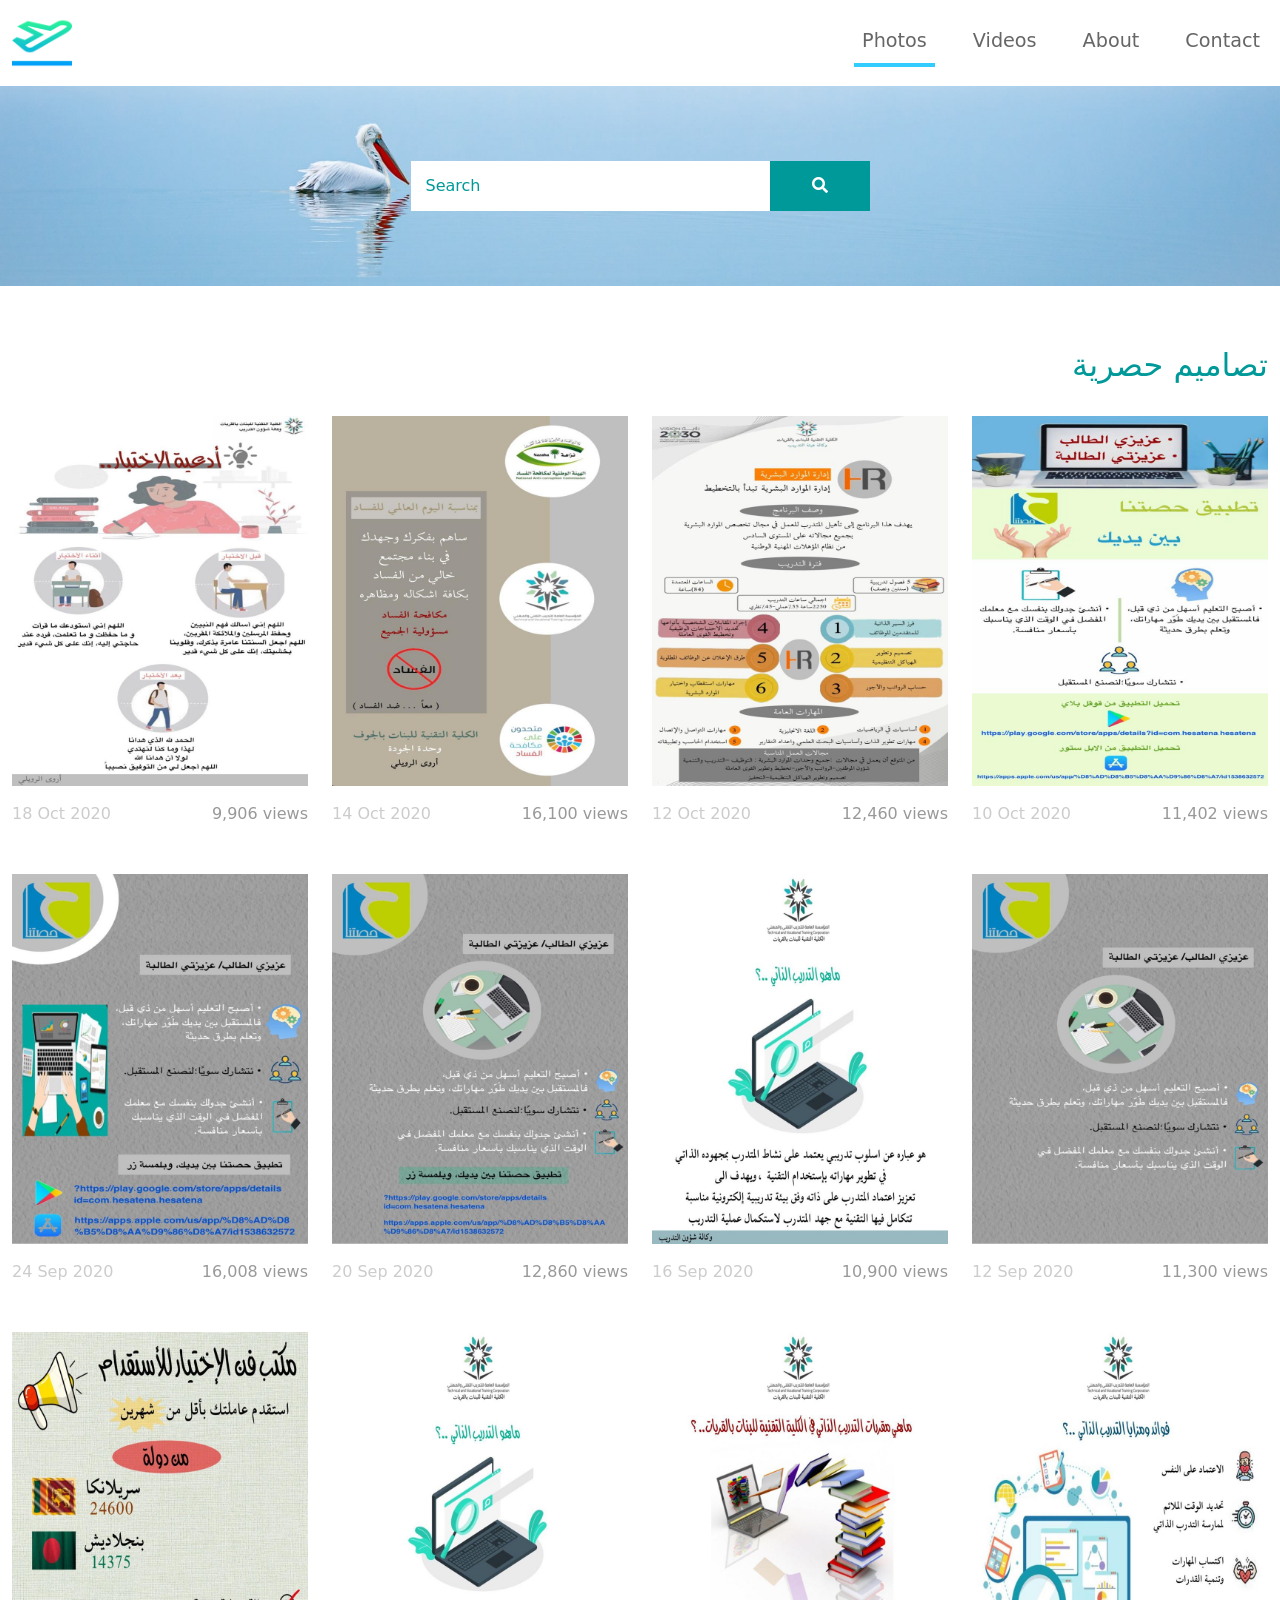
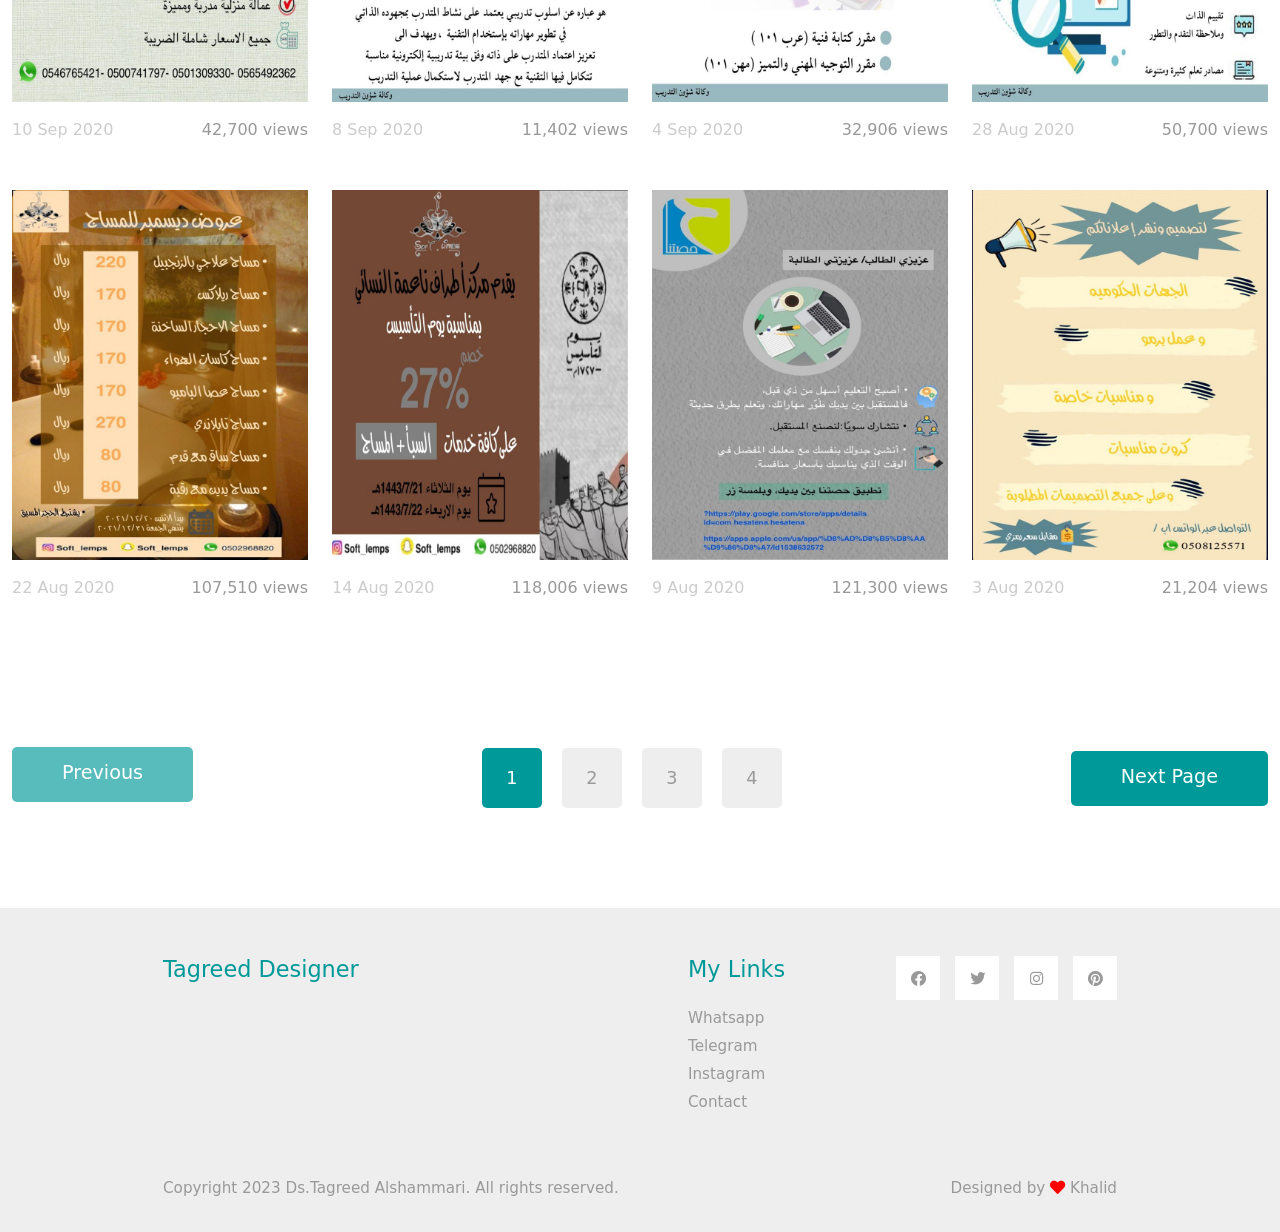
<file: index.html>
<!doctype html>
<html lang="en">
  <head>
    <meta charset="UTF-8" />
    <meta name="viewport" content="width=device-width, initial-scale=1.0" />
    <meta name="description" content="Ds.Tagreed Alshammari Gallery" />
    <meta name="author" content="DS.Tagreed" />
    <meta name="keywords" content="Ds.Tagreed Artiest" />
    <title>Tagreed Space</title>
    <link rel="stylesheet" href="css/bootstrap.min.css" />
    <link rel="stylesheet" href="fontawesome/css/all.min.css" />
    <link rel="stylesheet" href="css/templatemo-style.css" />
    <!--


-->
  </head>
  <body>
    <!-- Page Loader -->
    <div id="loader-wrapper">
      <div id="loader"></div>

      <div class="loader-section section-left"></div>
      <div class="loader-section section-right"></div>
    </div>
    <nav class="navbar navbar-expand-lg">
      <div class="container-fluid">
        <a class="navbar-brand" href="#">
          <img class="logo" alt="Tagreed logo" src="img/departure.png" />
        </a>
        <button
          class="navbar-toggler"
          type="button"
          data-toggle="collapse"
          data-target="#navbarSupportedContent"
          aria-controls="navbarSupportedContent"
          aria-expanded="false"
          aria-label="Toggle navigation"
        >
          <i class="fas fa-bars"></i>
        </button>
        <div class="collapse navbar-collapse" id="navbarSupportedContent">
          <ul class="navbar-nav ml-auto mb-2 mb-lg-0">
            <li class="nav-item">
              <a
                class="nav-link nav-link-1 active"
                aria-current="page"
                href="index.html"
                >Photos</a
              >
            </li>
            <li class="nav-item">
              <a class="nav-link nav-link-2" href="videos.html">Videos</a>
            </li>
            <li class="nav-item">
              <a class="nav-link nav-link-3" href="about.html">About</a>
            </li>
            <li class="nav-item">
              <a class="nav-link nav-link-4" href="contact.html">Contact</a>
            </li>
          </ul>
        </div>
      </div>
    </nav>

    <div
      class="tm-hero d-flex justify-content-center align-items-center"
      data-parallax="scroll"
      data-image-src="img/hero.jpg"
    >
      <form class="d-flex tm-search-form">
        <input
          class="form-control tm-search-input"
          type="search"
          placeholder="Search"
          aria-label="Search"
        />
        <button class="btn btn-outline-success tm-search-btn" type="submit">
          <i class="fas fa-search"></i>
        </button>
      </form>
    </div>

    <div class="container-fluid tm-container-content tm-mt-60">
      <div class="row mb-4">
        <h2 class="col-6 tm-text-primary">تصاميم حصرية</h2>
        <div class="col-6 d-flex justify-content-end align-items-center">
          <!-- <form action="" class="tm-text-primary">
                    Page <input type="text" value="1" size="1" class="tm-input-paging tm-text-primary"> of 200
                </form> -->
        </div>
      </div>
      <div class="row tm-mb-90 tm-gallery">
        <div class="col-xl-3 col-lg-4 col-md-6 col-sm-6 col-12 mb-5">
          <figure class="effect-ming tm-video-item">
            <img src="img/img-0102.jpeg" alt="Image" class="img-fluid" />
            <figcaption
              class="d-flex align-items-center justify-content-center"
            >
              <h2>Clocks</h2>
              <a href="photo-detail.html">View more</a>
            </figcaption>
          </figure>
          <div class="d-flex justify-content-between tm-text-gray">
            <span class="tm-text-gray-light">18 Oct 2020</span>
            <span>9,906 views</span>
          </div>
        </div>
        <div class="col-xl-3 col-lg-4 col-md-6 col-sm-6 col-12 mb-5">
          <figure class="effect-ming tm-video-item">
            <img src="img/img-011.jpeg" alt="Image" class="img-fluid" />
            <figcaption
              class="d-flex align-items-center justify-content-center"
            >
              <h2>Plants</h2>
              <a href="photo-detail.html">View more</a>
            </figcaption>
          </figure>
          <div class="d-flex justify-content-between tm-text-gray">
            <span class="tm-text-gray-light">14 Oct 2020</span>
            <span>16,100 views</span>
          </div>
        </div>
        <div class="col-xl-3 col-lg-4 col-md-6 col-sm-6 col-12 mb-5">
          <figure class="effect-ming tm-video-item">
            <img src="img/img-017.jpeg" alt="Image" class="img-fluid" />
            <figcaption
              class="d-flex align-items-center justify-content-center"
            >
              <h2>Morning</h2>
              <a href="photo-detail.html">View more</a>
            </figcaption>
          </figure>
          <div class="d-flex justify-content-between tm-text-gray">
            <span class="tm-text-gray-light">12 Oct 2020</span>
            <span>12,460 views</span>
          </div>
        </div>
        <div class="col-xl-3 col-lg-4 col-md-6 col-sm-6 col-12 mb-5">
          <figure class="effect-ming tm-video-item">
            <img src="img/img-014.jpeg" alt="Image" class="img-fluid" />
            <figcaption
              class="d-flex align-items-center justify-content-center"
            >
              <h2>Pinky</h2>
              <a href="photo-detail.html">View more</a>
            </figcaption>
          </figure>
          <div class="d-flex justify-content-between tm-text-gray">
            <span class="tm-text-gray-light">10 Oct 2020</span>
            <span>11,402 views</span>
          </div>
        </div>

        <div class="col-xl-3 col-lg-4 col-md-6 col-sm-6 col-12 mb-5">
          <figure class="effect-ming tm-video-item">
            <img src="img/img-013.jpeg" alt="Image" class="img-fluid" />
            <figcaption
              class="d-flex align-items-center justify-content-center"
            >
              <h2>Hangers</h2>
              <a href="photo-detail.html">View more</a>
            </figcaption>
          </figure>
          <div class="d-flex justify-content-between tm-text-gray">
            <span class="tm-text-gray-light">24 Sep 2020</span>
            <span>16,008 views</span>
          </div>
        </div>
        <div class="col-xl-3 col-lg-4 col-md-6 col-sm-6 col-12 mb-5">
          <figure class="effect-ming tm-video-item">
            <img src="img/img-015.jpeg" alt="Image" class="img-fluid" />
            <figcaption
              class="d-flex align-items-center justify-content-center"
            >
              <h2>Perfumes</h2>
              <a href="photo-detail.html">View more</a>
            </figcaption>
          </figure>
          <div class="d-flex justify-content-between tm-text-gray">
            <span class="tm-text-gray-light">20 Sep 2020</span>
            <span>12,860 views</span>
          </div>
        </div>
        <div class="col-xl-3 col-lg-4 col-md-6 col-sm-6 col-12 mb-5">
          <figure class="effect-ming tm-video-item">
            <img src="img/img-019.jpeg" alt="Image" class="img-fluid" />
            <figcaption
              class="d-flex align-items-center justify-content-center"
            >
              <h2>Bus</h2>
              <a href="photo-detail.html">View more</a>
            </figcaption>
          </figure>
          <div class="d-flex justify-content-between tm-text-gray">
            <span class="tm-text-gray-light">16 Sep 2020</span>
            <span>10,900 views</span>
          </div>
        </div>
        <div class="col-xl-3 col-lg-4 col-md-6 col-sm-6 col-12 mb-5">
          <figure class="effect-ming tm-video-item">
            <img src="img/img-012.jpeg" alt="Image" class="img-fluid" />
            <figcaption
              class="d-flex align-items-center justify-content-center"
            >
              <h2>New York</h2>
              <a href="photo-detail.html">View more</a>
            </figcaption>
          </figure>
          <div class="d-flex justify-content-between tm-text-gray">
            <span class="tm-text-gray-light">12 Sep 2020</span>
            <span>11,300 views</span>
          </div>
        </div>
        <div class="col-xl-3 col-lg-4 col-md-6 col-sm-6 col-12 mb-5">
          <figure class="effect-ming tm-video-item">
            <img src="img/img-018.jpeg" alt="Image" class="img-fluid" />
            <figcaption
              class="d-flex align-items-center justify-content-center"
            >
              <h2>Abstract</h2>
              <a href="photo-detail.html">View more</a>
            </figcaption>
          </figure>
          <div class="d-flex justify-content-between tm-text-gray">
            <span class="tm-text-gray-light">10 Sep 2020</span>
            <span>42,700 views</span>
          </div>
        </div>
        <div class="col-xl-3 col-lg-4 col-md-6 col-sm-6 col-12 mb-5">
          <figure class="effect-ming tm-video-item">
            <img src="img/img-019.jpeg" alt="Image" class="img-fluid" />
            <figcaption
              class="d-flex align-items-center justify-content-center"
            >
              <h2>Flowers</h2>
              <a href="photo-detail.html">View more</a>
            </figcaption>
          </figure>
          <div class="d-flex justify-content-between tm-text-gray">
            <span class="tm-text-gray-light">8 Sep 2020</span>
            <span>11,402 views</span>
          </div>
        </div>
        <div class="col-xl-3 col-lg-4 col-md-6 col-sm-6 col-12 mb-5">
          <figure class="effect-ming tm-video-item">
            <img src="img/img-0101.jpeg" alt="Image" class="img-fluid" />
            <figcaption
              class="d-flex align-items-center justify-content-center"
            >
              <h2>Rosy</h2>
              <a href="photo-detail.html">View more</a>
            </figcaption>
          </figure>
          <div class="d-flex justify-content-between tm-text-gray">
            <span class="tm-text-gray-light">4 Sep 2020</span>
            <span>32,906 views</span>
          </div>
        </div>
        <div class="col-xl-3 col-lg-4 col-md-6 col-sm-6 col-12 mb-5">
          <figure class="effect-ming tm-video-item">
            <img src="img/img-010.jpeg" alt="Image" class="img-fluid" />
            <figcaption
              class="d-flex align-items-center justify-content-center"
            >
              <h2>Rocki</h2>
              <a href="photo-detail.html">View more</a>
            </figcaption>
          </figure>
          <div class="d-flex justify-content-between tm-text-gray">
            <span class="tm-text-gray-light">28 Aug 2020</span>
            <span>50,700 views</span>
          </div>
        </div>
        <div class="col-xl-3 col-lg-4 col-md-6 col-sm-6 col-12 mb-5">
          <figure class="effect-ming tm-video-item">
            <img src="img/img-0103.jpeg" alt="Image" class="img-fluid" />
            <figcaption
              class="d-flex align-items-center justify-content-center"
            >
              <h2>Purple</h2>
              <a href="photo-detail.html">View more</a>
            </figcaption>
          </figure>
          <div class="d-flex justify-content-between tm-text-gray">
            <span class="tm-text-gray-light">22 Aug 2020</span>
            <span>107,510 views</span>
          </div>
        </div>
        <div class="col-xl-3 col-lg-4 col-md-6 col-sm-6 col-12 mb-5">
          <figure class="effect-ming tm-video-item">
            <img src="img/img-0104.jpg" alt="Image" class="img-fluid" />
            <figcaption
              class="d-flex align-items-center justify-content-center"
            >
              <h2>Sea</h2>
              <a href="photo-detail.html">View more</a>
            </figcaption>
          </figure>
          <div class="d-flex justify-content-between tm-text-gray">
            <span class="tm-text-gray-light">14 Aug 2020</span>
            <span>118,006 views</span>
          </div>
        </div>
        <div class="col-xl-3 col-lg-4 col-md-6 col-sm-6 col-12 mb-5">
          <figure class="effect-ming tm-video-item">
            <img src="img/img-015.jpeg" alt="Image" class="img-fluid" />
            <figcaption
              class="d-flex align-items-center justify-content-center"
            >
              <h2>Turtle</h2>
              <a href="photo-detail.html">View more</a>
            </figcaption>
          </figure>
          <div class="d-flex justify-content-between tm-text-gray">
            <span class="tm-text-gray-light">9 Aug 2020</span>
            <span>121,300 views</span>
          </div>
        </div>
        <div class="col-xl-3 col-lg-4 col-md-6 col-sm-6 col-12 mb-5">
          <figure class="effect-ming tm-video-item">
            <img src="img/img-016.jpeg" alt="Image" class="img-fluid" />
            <figcaption
              class="d-flex align-items-center justify-content-center"
            >
              <h2>Peace</h2>
              <a href="photo-detail.html">View more</a>
            </figcaption>
          </figure>
          <div class="d-flex justify-content-between tm-text-gray">
            <span class="tm-text-gray-light">3 Aug 2020</span>
            <span>21,204 views</span>
          </div>
        </div>
      </div>
      <!-- row -->
      <div class="row tm-mb-90">
        <div
          class="col-12 d-flex justify-content-between align-items-center tm-paging-col"
        >
          <a
            href="javascript:void(0);"
            class="btn btn-primary tm-btn-prev mb-2 disabled"
            >Previous</a
          >
          <div class="tm-paging d-flex">
            <a href="javascript:void(0);" class="active tm-paging-link">1</a>
            <a href="javascript:void(0);" class="tm-paging-link">2</a>
            <a href="javascript:void(0);" class="tm-paging-link">3</a>
            <a href="javascript:void(0);" class="tm-paging-link">4</a>
          </div>
          <a href="javascript:void(0);" class="btn btn-primary tm-btn-next"
            >Next Page</a
          >
        </div>
      </div>
    </div>
    <!-- container-fluid, tm-container-content -->

    <footer class="tm-bg-gray pt-5 pb-3 tm-text-gray tm-footer">
      <div class="container-fluid tm-container-small">
        <div class="row">
          <div class="col-lg-6 col-md-12 col-12 px-5 mb-5">
            <h3 class="tm-text-primary mb-4 tm-footer-title">
              Tagreed Designer
            </h3>
            <p>
              <!-- <a rel="sponsored" href="https://v5.getbootstrap.com/"></a> -->
            </p>
          </div>
          <div class="col-lg-3 col-md-6 col-sm-6 col-12 px-5 mb-5">
            <h3 class="tm-text-primary mb-4 tm-footer-title">My Links</h3>
            <ul class="tm-footer-links pl-0">
              <li><a href="#">Whatsapp</a></li>
              <li><a href="#">Telegram</a></li>
              <li><a href="#">Instagram</a></li>
              <li><a href="#">Contact</a></li>
            </ul>
          </div>
          <div class="col-lg-3 col-md-6 col-sm-6 col-12 px-5 mb-5">
            <ul class="tm-social-links d-flex justify-content-end pl-0 mb-5">
              <li class="mb-2">
                <a href="https://facebook.com"
                  ><i class="fab fa-facebook"></i
                ></a>
              </li>
              <li class="mb-2">
                <a href="https://twitter.com"><i class="fab fa-twitter"></i></a>
              </li>
              <li class="mb-2">
                <a href="https://instagram.com"
                  ><i class="fab fa-instagram"></i
                ></a>
              </li>
              <li class="mb-2">
                <a href="https://pinterest.com"
                  ><i class="fab fa-pinterest"></i
                ></a>
              </li>
            </ul>
            <!-- <a href="#" class="tm-text-gray text-right d-block mb-2">Terms of Use</a>
                    <a href="#" class="tm-text-gray text-right d-block">Privacy Policy</a> -->
          </div>
        </div>
        <div class="row">
          <div class="col-lg-8 col-md-7 col-12 px-5 mb-3">
            Copyright 2023 Ds.Tagreed Alshammari. All rights reserved.
          </div>
          <div class="col-lg-4 col-md-5 col-12 px-5 text-right">
            Designed by
            <i class="fa fa-heart" style="color: red" aria-hidden="true"></i>
            <a href="" class="tm-text-gray" rel="sponsored" target="_parent"
              >Khalid</a
            >
          </div>
        </div>
      </div>
    </footer>

    <script src="js/plugins.js"></script>
    <script>
      $(window).on("load", function () {
        $("body").addClass("loaded");
      });
    </script>
  </body>
</html>
</file>
<file: css/templatemo-style.css>
/*

TemplateMo 556 Catalog-Z

https://templatemo.com/tm-556-catalog-z

*/
.logo{
  inline-size :60px
}

.col-6{
width: 100%;
text-align: right;
}
#loader-wrapper {
    position: fixed;
    top: 0;
    left: 0;
    width: 100%;
    height: 100%;
    z-index: 1001;
}
#loader {
    display: block;
    position: relative;
    left: 50%;
    top: 50%;
    width: 150px;
    height: 150px;
    margin: -75px 0 0 -75px;
    border-radius: 50%;
    border: 3px solid transparent;
    border-top-color: #3498db;

    -webkit-animation: spin 2s linear infinite; /* Chrome, Opera 15+, Safari 5+ */
    animation: spin 2s linear infinite; /* Chrome, Firefox 16+, IE 10+, Opera */

    z-index: 1002;
}

    #loader:before {
        content: "";
        position: absolute;
        top: 5px;
        left: 5px;
        right: 5px;
        bottom: 5px;
        border-radius: 50%;
        border: 3px solid transparent;
        border-top-color: #e74c3c;

        -webkit-animation: spin 3s linear infinite; /* Chrome, Opera 15+, Safari 5+ */
        animation: spin 3s linear infinite; /* Chrome, Firefox 16+, IE 10+, Opera */
    }

    #loader:after {
        content: "";
        position: absolute;
        top: 15px;
        left: 15px;
        right: 15px;
        bottom: 15px;
        border-radius: 50%;
        border: 3px solid transparent;
        border-top-color: #f9c922;

        -webkit-animation: spin 1.5s linear infinite; /* Chrome, Opera 15+, Safari 5+ */
          animation: spin 1.5s linear infinite; /* Chrome, Firefox 16+, IE 10+, Opera */
    }

    @-webkit-keyframes spin {
        0%   {
            -webkit-transform: rotate(0deg);  /* Chrome, Opera 15+, Safari 3.1+ */
            -ms-transform: rotate(0deg);  /* IE 9 */
            transform: rotate(0deg);  /* Firefox 16+, IE 10+, Opera */
        }
        100% {
            -webkit-transform: rotate(360deg);  /* Chrome, Opera 15+, Safari 3.1+ */
            -ms-transform: rotate(360deg);  /* IE 9 */
            transform: rotate(360deg);  /* Firefox 16+, IE 10+, Opera */
        }
    }
    @keyframes spin {
        0%   {
            -webkit-transform: rotate(0deg);  /* Chrome, Opera 15+, Safari 3.1+ */
            -ms-transform: rotate(0deg);  /* IE 9 */
            transform: rotate(0deg);  /* Firefox 16+, IE 10+, Opera */
        }
        100% {
            -webkit-transform: rotate(360deg);  /* Chrome, Opera 15+, Safari 3.1+ */
            -ms-transform: rotate(360deg);  /* IE 9 */
            transform: rotate(360deg);  /* Firefox 16+, IE 10+, Opera */
        }
    }

    #loader-wrapper .loader-section {
        position: fixed;
        top: 0;
        width: 51%;
        height: 100%;
        background: #222222;
        z-index: 1001;
        -webkit-transform: translateX(0);  /* Chrome, Opera 15+, Safari 3.1+ */
        -ms-transform: translateX(0);  /* IE 9 */
        transform: translateX(0);  /* Firefox 16+, IE 10+, Opera */
    }

    #loader-wrapper .loader-section.section-left {
        left: 0;
    }

    #loader-wrapper .loader-section.section-right {
        right: 0;
    }

    /* Loaded */
    .loaded #loader-wrapper .loader-section.section-left {
        -webkit-transform: translateX(-100%);  /* Chrome, Opera 15+, Safari 3.1+ */
            -ms-transform: translateX(-100%);  /* IE 9 */
                transform: translateX(-100%);  /* Firefox 16+, IE 10+, Opera */

        -webkit-transition: all 0.7s 0.3s cubic-bezier(0.645, 0.045, 0.355, 1.000);
                transition: all 0.7s 0.3s cubic-bezier(0.645, 0.045, 0.355, 1.000);
    }

    .loaded #loader-wrapper .loader-section.section-right {
        -webkit-transform: translateX(100%);  /* Chrome, Opera 15+, Safari 3.1+ */
            -ms-transform: translateX(100%);  /* IE 9 */
                transform: translateX(100%);  /* Firefox 16+, IE 10+, Opera */

-webkit-transition: all 0.7s 0.3s cubic-bezier(0.645, 0.045, 0.355, 1.000);
        transition: all 0.7s 0.3s cubic-bezier(0.645, 0.045, 0.355, 1.000);
    }

    .loaded #loader {
        opacity: 0;
        -webkit-transition: all 0.3s ease-out;
                transition: all 0.3s ease-out;
    }
    .loaded #loader-wrapper {
        visibility: hidden;

        -webkit-transform: translateY(-100%);  /* Chrome, Opera 15+, Safari 3.1+ */
            -ms-transform: translateY(-100%);  /* IE 9 */
                transform: translateY(-100%);  /* Firefox 16+, IE 10+, Opera */

        -webkit-transition: all 0.3s 1s ease-out;
                transition: all 0.3s 1s ease-out;
    }

p { line-height: 1.8; }

a {
    text-decoration: none;
    transition: all 0.3s ease;
}
a:hover { color:#009999; }
.container-fluid { max-width: 1770px; }
.tm-container-small { max-width: 1050px; }
.btn { border-radius: 0; }
.btn-primary {
    background-color: #009999;
    border: 0;
    border-radius: 5px;
    padding: 12px 50px 14px;
    font-size: 1.2rem;
}

.btn-primary:hover,
.btn-primary:focus {
    background-color:#086969;
}

.btn-primary.disabled,
.btn-primary:disabled {
    background-color: #009999;
    pointer-events: all;
    cursor: not-allowed;
}

.form-control {
	padding: 10px 20px;
	width: 100%;
	height: auto;
}

.form-group { margin-bottom: 25px; }
.tm-btn-big { padding: 12px 90px 14px; }

.navbar-toggler:focus { box-shadow: none; }
.navbar-brand {
    color: #3399CC;
    font-size: 1.6rem;
}

.navbar-brand i { font-size: 2rem; }

.tm-hero {
    min-height: 200px;
    background: transparent;
}

.tm-mt-60 { margin-top: 60px; }
.tm-mb-50 { margin-bottom: 50px; }
.tm-mb-74 { margin-bottom: 74px; }
.tm-mb-90 { margin-bottom: 90px; }
.tm-text-primary { color: #009999; }
.tm-text-secondary { color: #CC6699; }
a.tm-text-primary:hover { color:#666666; }
.tm-bg-gray { background-color: #EEEEEE; }
.tm-input-paging {
    width: 40px;
    border-radius: 0;
    border: 1px solid #CCCCCC;
    background: #f4f4f4;
    text-align: center;
}

.nav-item { margin-right: 30px; }
.nav-item:last-child { margin-right: 0; }

.nav-link {
    color: #666666;
    border-bottom: 4px solid transparent;
    font-size: 1.2rem;
}

.nav-link-1.active,
.nav-link-1:hover {
    border-color: #33CCFF;
}

.nav-link-2.active,
.nav-link-2:hover {
    border-color: #FF6666;
}

.nav-link-3.active,
.nav-link-3:hover {
    border-color: #33CC66;
}

.nav-link-4.active,
.nav-link-4:hover {
    border-color: #CC66CC;
}

.tm-search-input {
    width: 360px;
    border-radius: 0;
    padding: 12px 15px;
    color: #009999;
    border: none;
}

.tm-search-input:focus {
    border-color: #009999;
    box-shadow: 0 0 0 0.25rem rgb(0 153 153 / 0.25);
}

.tm-search-input::placeholder { /* Chrome, Firefox, Opera, Safari 10.1+ */
    color: #009999;
    opacity: 1; /* Firefox */
}

.tm-search-input::-ms-input-placeholder { /* Microsoft Edge */
    color: #009999;
}

.tm-search-btn {
    color: white;
    background-color: #009999;
    border: none;
    width: 100px;
    height: 50px;
    margin-left: -1px;
}

p, .tm-text-gray { color: #999; }
.tm-text-gray-light { color: #CCC; }
.tm-text-gray-dark { color: #666; }

.tm-video-item {
    position: relative;
    overflow: hidden;
    text-align: center;
    cursor: pointer;
}

.tm-video-item img {
    position: relative;
    display: block;
    min-height: 100%;
    max-width: 100%;
    opacity: 0.8;
}

.tm-video-item figcaption {
    padding: 2em;
    color: #fff;
    text-transform: uppercase;
    font-size: 1.25em;
    -webkit-backface-visibility: hidden;
	backface-visibility: hidden;
}

.tm-video-item figcaption::before,
.tm-video-item figcaption::after {
    pointer-events: none;
}

.tm-video-item figcaption,
.tm-video-item figcaption > a {
    position: absolute;
    top: 0;
    left: 0;
    width: 100%;
    height: 100%;
}

.tm-video-item figcaption > a {
	z-index: 1000;
	text-indent: 200%;
	white-space: nowrap;
	font-size: 0;
	opacity: 0;
}

.tm-video-item h2 {
    word-spacing: -0.15em;
    font-weight: 300;
}

.tm-video-item h2,
.tm-video-item p {
    margin: 0;
}

.tm-video-item p {
    letter-spacing: 1px;
    font-size: 68.5%;
}

.tm-gallery div.d-block { animation: show .5s ease; }

@keyframes show {
    0% {
    	opacity: 0;
    	transform: scale(0.9);
    }
    100% {
    	opacity: 1;
    	transform: scale(1);
    }
}

.tm-paging-link {
    display: flex;
    justify-content: center;
    align-items: center;
    width: 60px;
    height: 60px;
    font-size: 1.1rem;
    color: #999;
    background-color: #EEEEEE;
    margin: 10px;
    border-radius: 5px;
    text-decoration: none;
    transition: all 0.3s ease;
}

.tm-paging-link:hover,
.tm-paging-link.active {
    background-color: #009999;
    color: #fff;
}

/*---------------*/
/***** Ming *****/
/*---------------*/

figure.effect-ming {
	background: #030c17;
}

figure.effect-ming img {
	opacity: 1.9;
	-webkit-transition: opacity 0.35s;
	transition: opacity 0.35s;
}

figure.effect-ming figcaption::before {
	position: absolute;
	top: 30px;
	right: 30px;
	bottom: 30px;
	left: 30px;
	border: 2px solid #fff;
	box-shadow: 0 0 0 30px rgba(255,255,255,0.2);
	content: '';
	opacity: 0;
	-webkit-transition: opacity 0.35s, -webkit-transform 0.35s;
	transition: opacity 0.35s, transform 0.35s;
	-webkit-transform: scale3d(1.4,1.4,1);
	transform: scale3d(1.4,1.4,1);
}

figure.effect-ming h2 {
    font-size: 1.3em;
	opacity: 0;
	-webkit-transition: opacity 0.35s, -webkit-transform 0.35s;
	transition: opacity 0.35s, transform 0.35s;
	-webkit-transform: scale(1.5);
	transform: scale(1.5);
}

figure.effect-ming:hover figcaption::before,
figure.effect-ming:hover h2 {
	opacity: 1;
	-webkit-transform: scale3d(1,1,1);
	transform: scale3d(1,1,1);
}

figure.effect-ming:hover figcaption { background-color: rgba(58,52,42,0); }
figure.effect-ming:hover img { opacity: 0.4; }

.tm-footer-links li {
    list-style: none;
    margin-bottom: 5px;
}

.tm-footer-links li a { color: #999999; }
.tm-footer-links li a:hover { color: #009999; }

.tm-social-links li {
    list-style: none;
    margin-right: 15px;
}

.tm-social-links li:last-child { margin-right: 0; }

.tm-social-links li a  {
    color: #999999;
    width: 44px;
    height: 44px;
    display: flex;
    background-color: #fff;
    align-items: center;
    justify-content: center;
}

.tm-social-links li a:hover {
    color: #fff;
    background-color: #009999;
}

.tm-footer { font-size: 0.95rem; }
.tm-footer-title { font-size: 1.4rem; }

/* Videos */
#tm-video-container {
    max-height: 400px;
    overflow: hidden;
    background-color: #333;
    margin-bottom: 90px;
    position: relative;
}

#tm-video {
    display: block;
    width: 100%;
    height: auto;
}

#tm-video-control-button {
    position: absolute;
    bottom: 20px;
    right: 20px;
    z-index: 1000;
    color: #e1e1e1;
}

.tm-video-details {
    height: 100%;
    padding: 40px;
}

/* About */
.tm-row-1640 { max-width: 1640px; }
.tm-about-2-col { max-width: 716px; }
.tm-about-3-col { max-width: 540px; }

.tm-about-2-col,
.tm-about-3-col {
    margin-bottom: 50px;
}

.tm-about-icon-container {
    width: 150px;
    height: 150px;
    border: 1px solid #009999;
    display: flex;
    align-items: center;
    justify-content: center;
}

.tm-about-img-text { max-width: 940px; }

/* Contact */
select.form-control { border-radius: 0; }
select.form-control option { height: 30px; }

select:not([multiple]) {
    -webkit-appearance: none;
    -moz-appearance: none;
    background-position: right 15px center;
    background-repeat: no-repeat;
    background-image: url(../img/select-arrow.png);
    padding: 14px 20px;
    padding-right: 20px;
    color: #666;
}

.mapouter{
    position:relative;
    height:480px;
    width:100%;
    max-width: 480px;
}

.gmap-canvas {
    overflow:hidden;
    background:none!important;
    height:480px;
    width:100%;
}

.tm-contact-form { max-width: 420px; }
.tm-address-col { max-width: 520px; }
.tm-contacts { padding-left: 0; }

.tm-contacts li {
    list-style: none;
    margin-bottom: 20px;
}

.tm-contacts li a i { width: 30px; }
.tm-social { display: flex; }

.tm-social li {
    list-style: none;
    margin-bottom: 20px;
    margin-right: 15px;
}

.tm-social li a i {
    width: 40px;
    height: 40px;
    color: #666666;
    background-color: #EEEEEE;
    display: flex;
    align-items: center;
    justify-content: center;
    transition: all 0.3s ease;
}

.tm-social li a:hover i {
    color: #fff;
    background-color: #009999;
}

.form-control,
input:-internal-autofill-selected,
select:not([multiple]) {
    color: #009999 !important;
}

.form-control::placeholder { /* Chrome, Firefox, Opera, Safari 10.1+ */
    color:  #009999;
    opacity: 1; /* Firefox */
}

@media (max-width: 991px) {
    .navbar-collapse {
        position: fixed;
        top: 50px;
        right: 0px;
        background: white;
        width: 150px;
        padding: 15px;
    }

    .tm-container-content { max-width: 870px; }
    .tm-contact-form, .tm-address-col, .mapouter { max-width: 100%; }
    .tm-people-row { max-width: 900px; }
}

@media (max-width: 767px) {
    .tm-paging-col { flex-direction: column; }
    .tm-paging { flex-wrap: wrap; }
    .tm-about-img-text { max-width: 640px; }
    .tm-about-2-col, .tm-about-3-col { margin-bottom: 50px; }
}

@media (max-width: 575px) {
    .tm-container-content { max-width: 420px; }

    .tm-search-form {
        padding-left: 15px;
        padding-right: 15px;
        width: 100%;
        justify-content: center;
    }

    .tm-search-input {
        width: 100%;
        max-width: 360px;
    }

    .tm-people-row { max-width: 420px; }
}

@media (max-width: 400px) {
    .tm-btn-big { padding: 12px 50px 14px; }
}

@media (max-width: 334px) {
    .tm-social-links {
        flex-wrap: wrap;
        justify-content: start !important;
    }

    .tm-social-links li { margin-right: 3px; }
}
</file>
